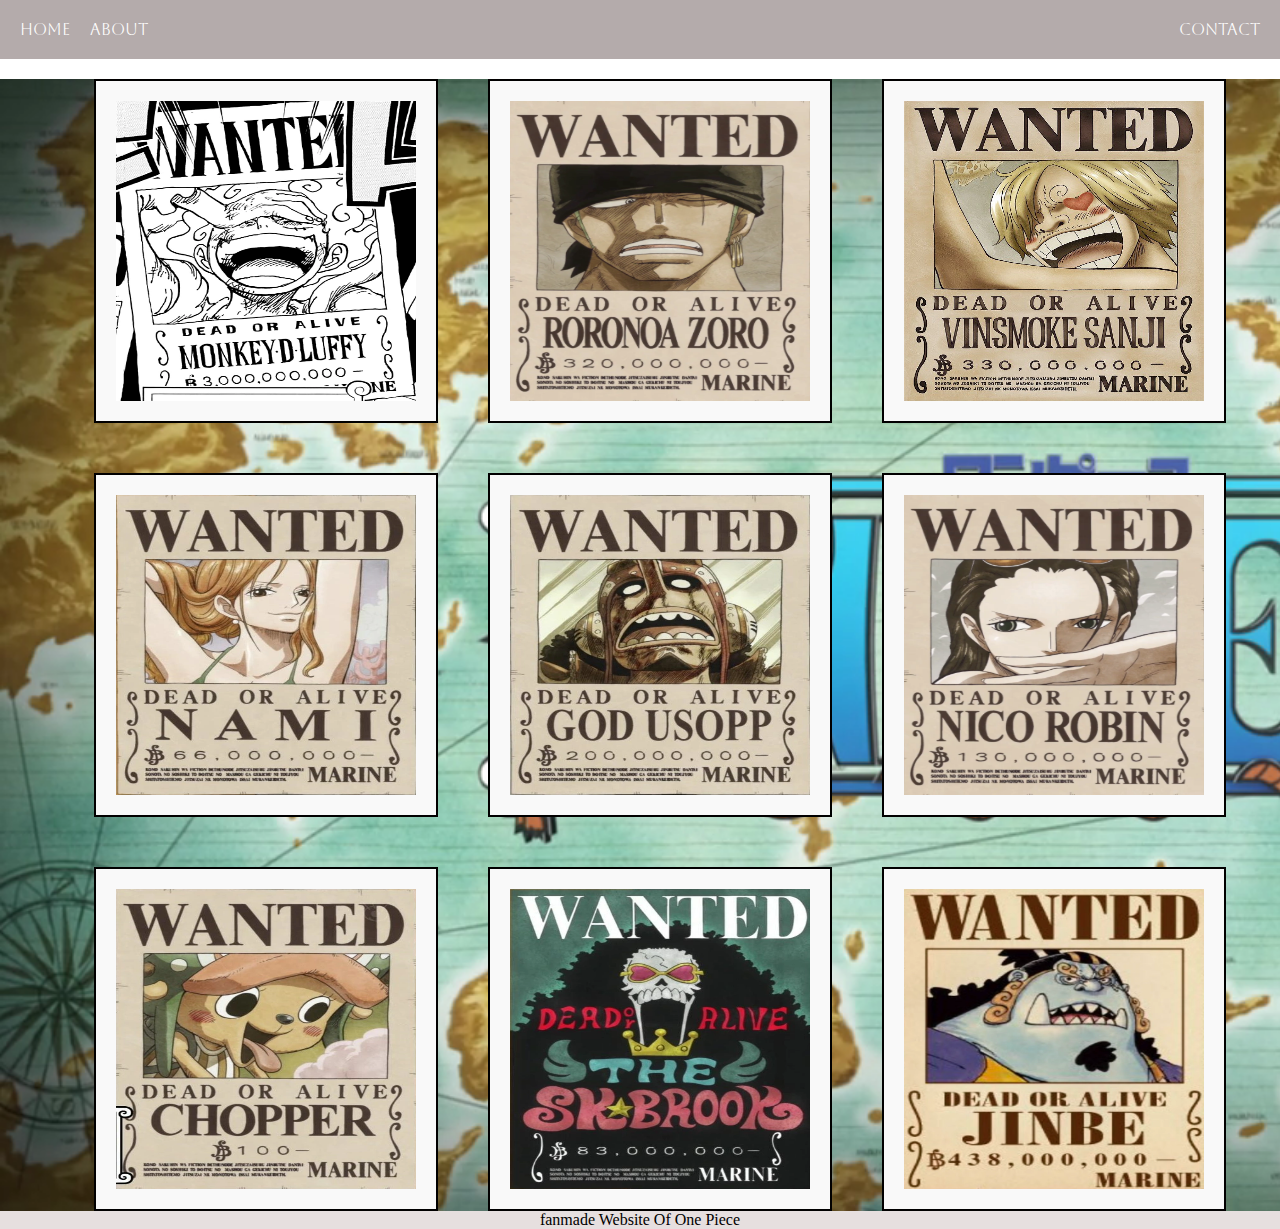
<file: index.html>
<!DOCTYPE html>
<html lang="en">
  <head>
    <meta charset="UTF-8" />
    <meta http-equiv="X-UA-Compatible" content="IE=edge" />
    <meta name="viewport" content="width=device-width, initial-scale=1.0" />
    <title>One Piece</title>
    <link rel="preconnect" href="https://fonts.googleapis.com" />
    <link rel="preconnect" href="https://fonts.gstatic.com" crossorigin />
    <link
      href="https://fonts.googleapis.com/css2?family=Aboreto&display=swap"
      rel="stylesheet"
    />
    <link rel="stylesheet" href="style.css" />
  </head>
  <body>
    <nav>
      <ul>
        <li><a href="index.html">Home</a></li>
        <li><a href="about.html">About</a></li>
        <li><a href="#">Contact</a></li>
      </ul>
    </nav>
    <div class="container">
      <ul class="all-pirate">
        <li><img class="pirate luffy" src="bounty/luffy.webp" /></li>
        <li><img class="pirate zoro" src="bounty/zoro.webp" /></li>
        <li><img class="pirate sanji" src="bounty/sanji.webp" /></li>
        <li><img class="pirate nami" src="bounty/nami.webp" /></li>
        <li><img class="pirate usopp" src="bounty/usopp.webp" /></li>
        <li><img class="pirate robin" src="bounty/robin.webp" /></li>
        <li><img class="pirate chopper" src="bounty/chopper.webp" /></li>
        <li><img class="pirate brook" src="bounty/brook.webp" /></li>
        <li><img class="pirate jinbe" src="bounty/jinbe.webp" /></li>
      </ul>
    </div>
    <footer>
      <p>fanmade Website Of One Piece</p>
    </footer>
  </body>
  <script src="script.js"></script>
</html>
</file>
<file: style.css>
* {
  margin: 0px;
}

body {
  max-width: 1500px;
  margin-left: auto;
  margin-right: auto;
  padding-buttoms: 4px;
}

nav ul {
  display: flex;
  justify-content: flex-start;
  align-items: center;
  gap: 20px;
  padding: 20px;
  background-color: rgb(180, 171, 171);
  margin-bottom: 20px;
}

nav li {
  list-style: none;
}

nav li:last-child {
  margin-left: auto;
}

nav a {
  text-decoration: none;
  font-family: "Aboreto", cursive;
  color: white;
  transition: all 0.3s;
}

nav a:hover {
  color: rgb(17, 17, 17);
}

.all-pirate {
  display: flex;
  flex-wrap: wrap;
  justify-content: center;
  align-items: center;
  gap: 50px;
  background-image: url(bounty/map.png);
  background-size: cover;
}

.container li {
  width: 300px;
  height: 300px;
  padding: 20px;
  background-color: rgb(249, 249, 249);
  list-style: none;
  border: rgb(1, 0, 0) solid 2px;
}

img {
  width: 100%;
  height: 100%;
  transition: all 0.5s;
  cursor: pointer;
}

img:hover {
  transform: scale(1.13);
}

footer {
  background-color: rgb(230, 223, 223);
  text-align: center;
}

.box-about {
  height: 100%;
  width: 50vh;
  margin-left: auto;
  margin-right: auto;
  display: flex;
  flex-direction: column;
  align-items: center;
  margin-top: 100px;
  padding: 50px;
  border: 2px solid red;
  gap: 5px;
}
</file>
